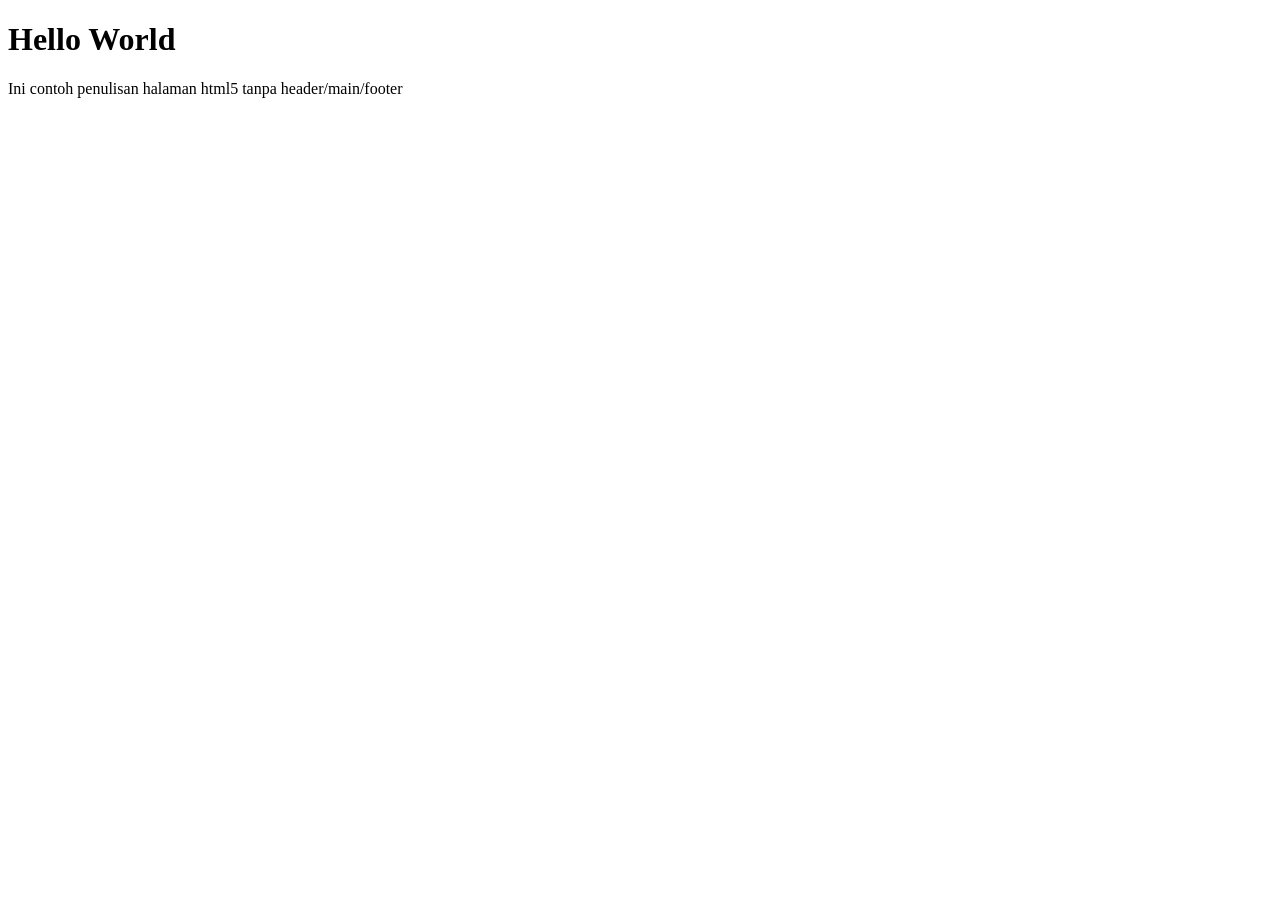
<file: pertemuan-01/index.html>
<!doctype html> 
<html lang="id">
<head>
  <meta charset="utf-8">
  <title>Dasar HTML5</title>
</head>
<body>
  <h1>Hello World</h1>
  <p>Ini contoh penulisan halaman html5 tanpa header/main/footer</p>
</body>
</html>
</file>
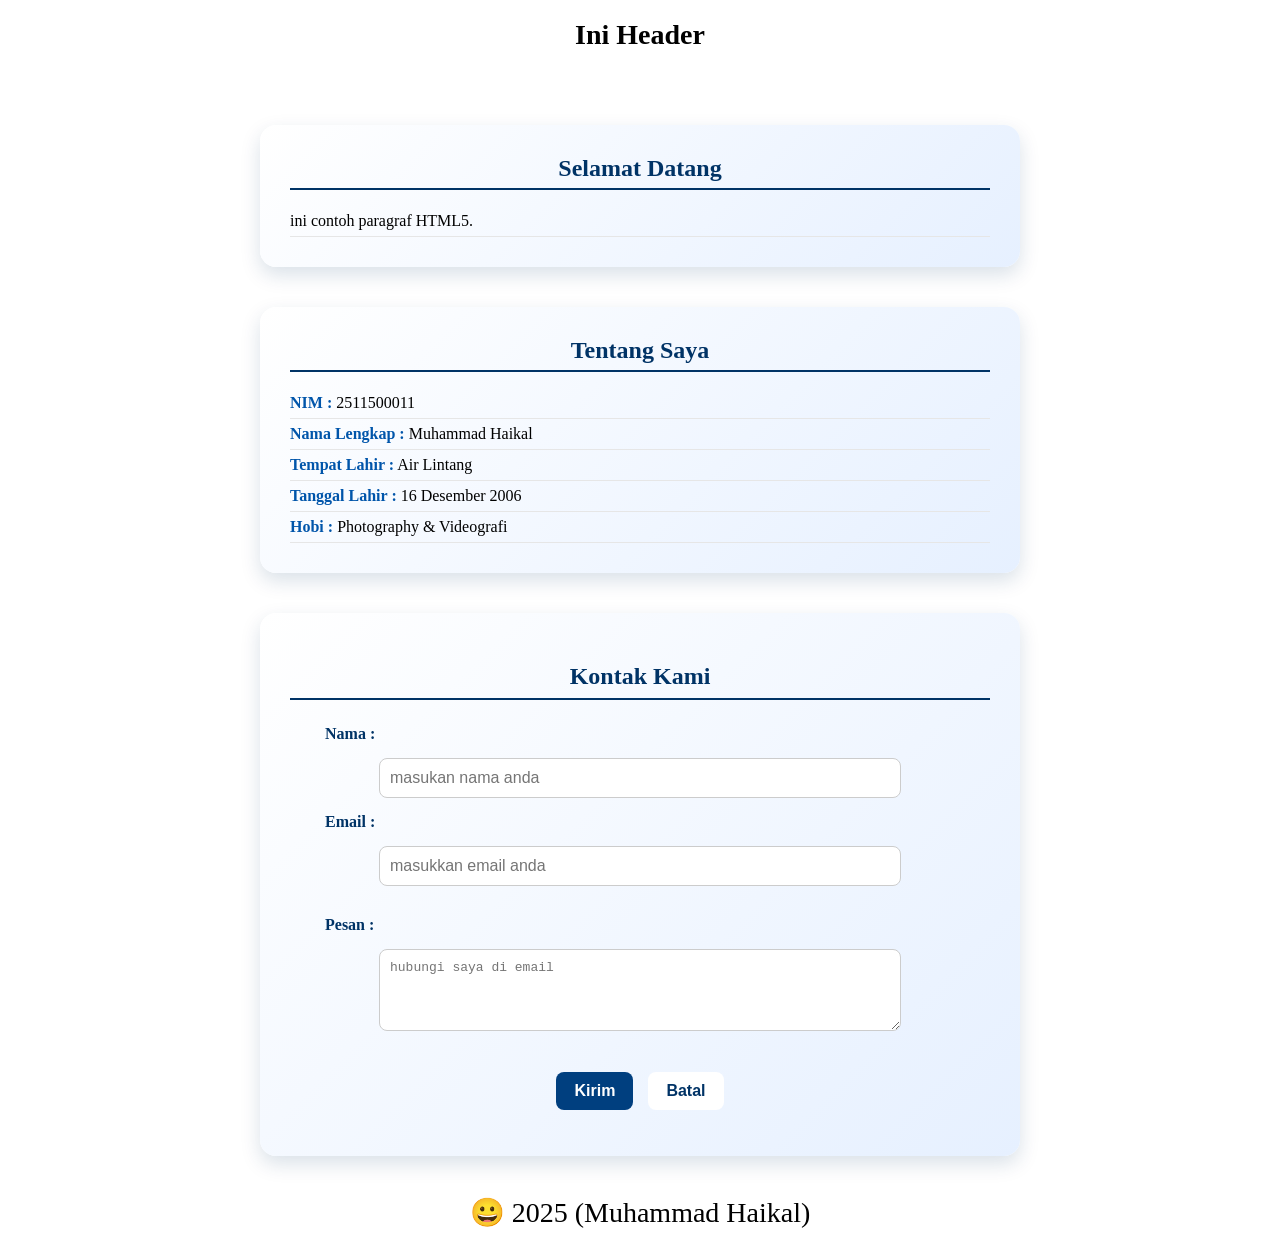
<file: pertemuan-03/index.html>
<!DOCTYPE html>
<html lang="en">

<head>
  <meta charset="UTF-8">
  <meta name="viewport" content="width=device-width, initial-scale=1.0">
  <title>PWD</title>
  <style>
    header h1 {
      text-align: center;
      margin-bottom: 10px;
      font-size: 28px;
    }

    nav ul {
      display: flex;
      justify-content: center;
      list-style: none;
      gap: 25px;
      padding: 0;
    }

    nav ul li a {
      color: white;
      text-decoration: none;
      font-weight: bold;
    }

    #home {
      background: linear-gradient(135deg, #ffffff, #e6f0ff);
      border-radius: 16px;
      padding: 30px;
      max-width: 700px;
      margin: 40px auto;
      box-shadow: 0 8px 20px rgba(0, 51, 102, 0.15);
    }

    #home p {
      align-items: baseline;
      margin: 0px;
      padding: 6px 0;
      border-bottom: 1px solid #e6e6e6;
    }

    #home h2 {
      color: #003366;
      text-align: center;
      border-bottom: 2px solid #003366;
      padding-bottom: 6px;
      margin-top: 0;
      margin-bottom: 16px;
    }

    #about {
      background: linear-gradient(135deg, #ffffff, #e6f0ff);
      border-radius: 16px;
      padding: 30px;
      max-width: 700px;
      margin: 40px auto;
      box-shadow: 0 8px 20px rgba(0, 51, 102, 0.15);
    }

    #about p {
      align-items: baseline;
      margin: 0px;
      padding: 6px 0;
      border-bottom: 1px solid #e6e6e6;
    }

    #about h2 {
      color: #003366;
      text-align: center;
      border-bottom: 2px solid #003366;
      padding-bottom: 6px;
      margin-top: 0;
      margin-bottom: 16px;
    }

    #about strong {
      color: #0055aa;
    }

    #kontak {
      background: linear-gradient(135deg, #ffffff, #e6f0ff);
      border-radius: 16px;
      padding: 30px;
      max-width: 700px;
      margin: 40px auto;
      box-shadow: 0 8px 20px rgba(0, 51, 102, 0.15);
      text-align: center;
    }

    #kontak h2 {
      color: #003366;
      text-align: center;
      border-bottom: 2px solid #003366;
      padding-bottom: 8px;
      margin-bottom: 25px;
    }

    #kontak form {
      display: flex;
      flex-direction: column;
      align-items: center;
      gap: 15px;
    }

    #kontak p:last-child {
      flex-direction: row;
      justify-content: center;
      gap: 10px;
    }

    #kontak label {
      align-self: flex-start;
      font-weight: 600;
      color: #003366;
      margin-left: 5%;
    }

    #kontak input,
    #kontak textarea {
      width: 90%;
      max-width: 500px;
      padding: 10px;
      border: 1px solid #ccc;
      border-radius: 8px;
      font-size: 1em;
    }

    #kontak button {
      padding: 10px 18px;
      border: none;
      border-radius: 8px;
      font-size: 1em;
      font-weight: 600;
      cursor: pointer;
    }

    #kontak button[type="submit"] {
      background-color: #0055aa;
      color: white;
    }

    #kontak button[type="submit"] {
      background-color: #003f7f;
    }

    #kontak button[type="reset"] {
      background-color: #ccc;
      color: #003366;
    }

    #kontak button[type="reset"] {
      background-color: #ffffff;
    }

    #kontak p:last-child {
      display: flex;
      justify-content: center;
      gap: 15px;
      border: none;
      padding-top: 10px;
    }

    footer p {
      text-align: center;
      margin-bottom: 10px;
      font-size: 28px;
    }

    @media (max-width: 600px) {
      #about p {
        flex-direction: column;
        align-items: flex-start;
      }

      #about strong {
        text-align: left;
        padding-right: 0;
        margin-bottom: 2px;
      }
    }
  </style>
</head>

<body>
  <header>
    <h1>Ini Header</h1>
    <nav>
      <ul>
        <li><a href="#home">Beranda</a></li>
        <li><a href="#about">Tentang</a></li>
        <li><a href="#contact">Kontak</a></li>
      </ul>
    </nav>
  </header>
  <main>
    <section id="home">
      <h2>Selamat Datang</h2>
      <p>ini contoh paragraf HTML5.</p>
    </section>
    <section id="about">
      <h2>Tentang Saya</h2>
      <p><strong>NIM :</strong> 2511500011</p>
      <p><strong>Nama Lengkap :</strong> Muhammad Haikal</p>
      <p><strong>Tempat Lahir :</strong> Air Lintang</p>
      <p><strong>Tanggal Lahir :</strong> 16 Desember 2006</p>
      <p><strong>Hobi :</strong> Photography & Videografi</p>
    </section>
    <section id="kontak">
      <h2>Kontak Kami</h2>
      <form action="" method="get">
        <label for="txtnama">Nama :</label>
        <input type="text" name="txtnama" placeholder="masukan nama anda" required autocomplete="name">

        <label for="txtemail">Email :</label>
        <input type="text" id="txtemail" name="txtemail" placeholder="masukkan email anda" required
          autocomplete="email"><label for=""></label>

        <label for="txtpesan">Pesan :</label>
        <textarea name="txtpesan" id="txtpesan" rows="4" placeholder="hubungi saya di email" required></textarea>
        <p>
          <button type="submit">Kirim</button>
          <button type="reset">Batal</button>
        </p>
      </form>
    </section>
  </main>
  <footer>
    <p>&#128512; 2025 (Muhammad Haikal)</p>
  </footer>
</body>

</html>
</file>
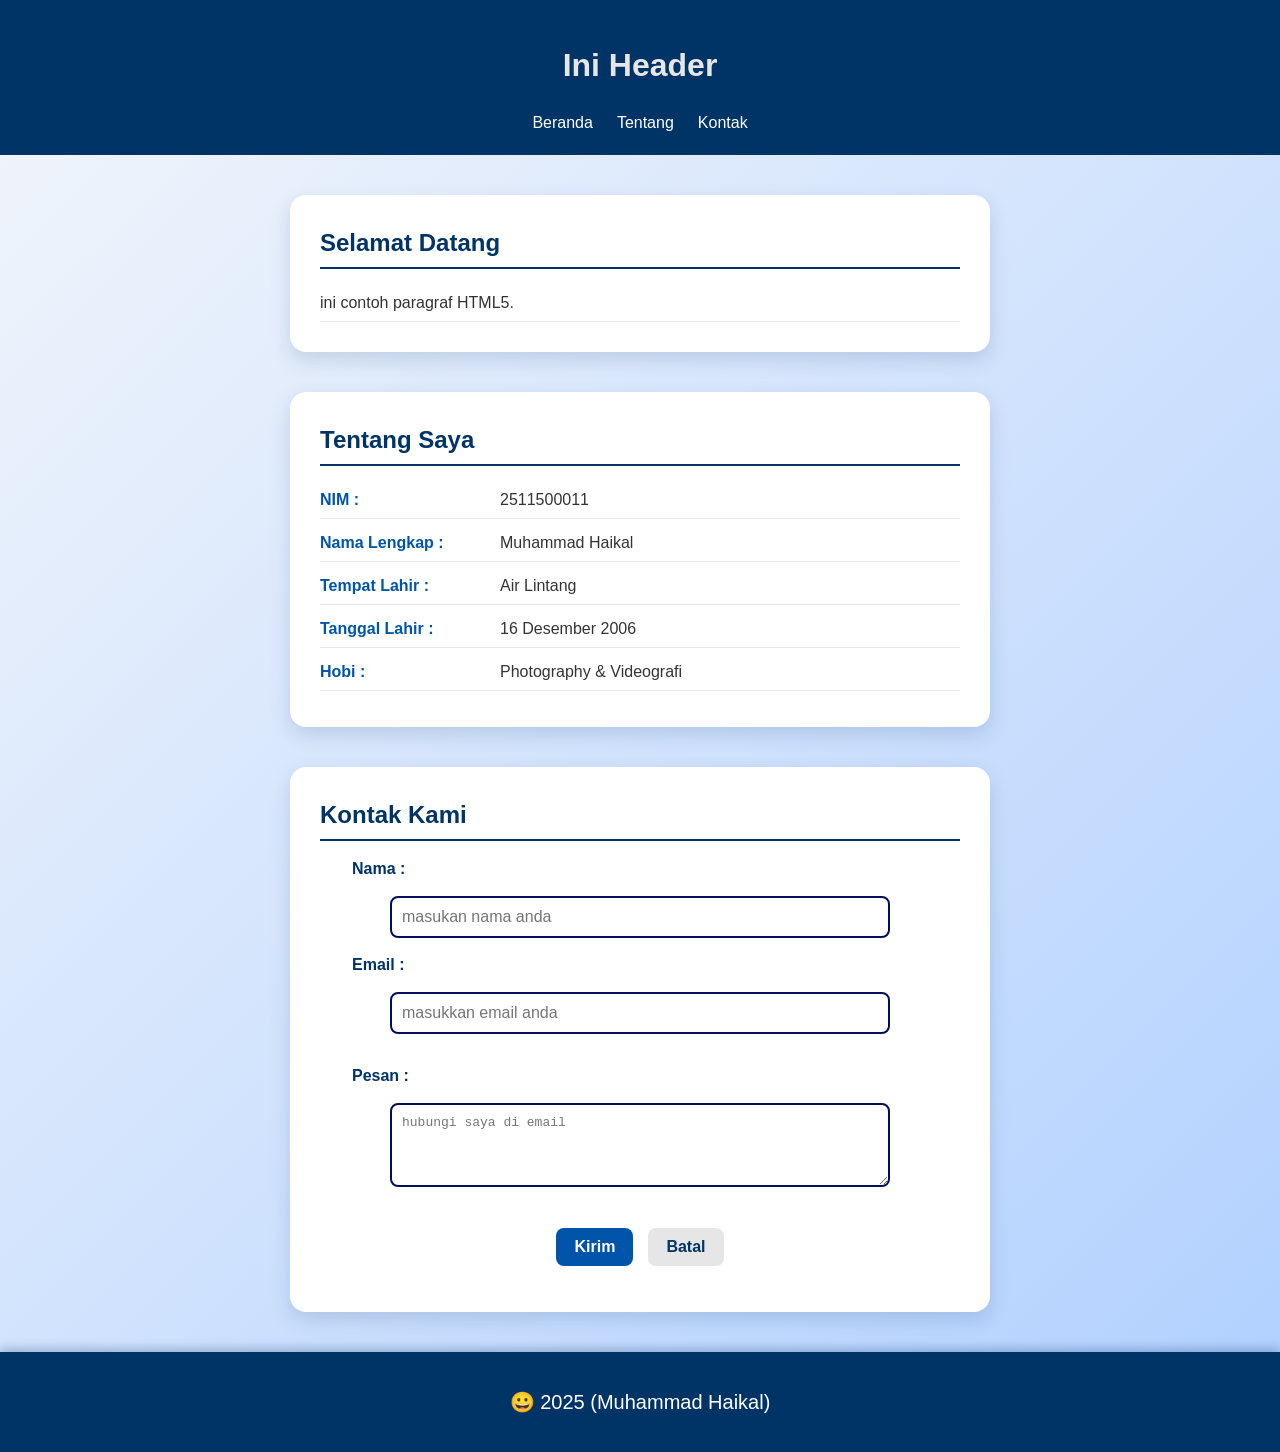
<file: pertemuan-04/index.html>
<!DOCTYPE html>
<html lang="en">

<head>
  <meta charset="UTF-8">
  <meta name="viewport" content="width=device-width, initial-scale=1.0">
  <title>PWD</title>
<link rel="stylesheet" href="style.css">
</head>

<body>
  <header>
    <h1>Ini Header</h1>
    <nav>
      <ul>
        <li><a href="#home">Beranda</a></li>
        <li><a href="#about">Tentang</a></li>
        <li><a href="#contact">Kontak</a></li>
      </ul>
    </nav>
  </header>
  <main>
    <section id="home">
      <h2>Selamat Datang</h2>
      <p>ini contoh paragraf HTML5.</p>
    </section>
    <section id="about">
      <h2>Tentang Saya</h2>
      <p><strong>NIM :</strong> 2511500011</p>
      <p><strong>Nama Lengkap :</strong> Muhammad Haikal</p>
      <p><strong>Tempat Lahir :</strong> Air Lintang</p>
      <p><strong>Tanggal Lahir :</strong> 16 Desember 2006</p>
      <p><strong>Hobi :</strong> Photography & Videografi</p>
    </section>
    <section id="kontak">
      <h2>Kontak Kami</h2>
      <form action="" method="get">
        <label for="txtnama">Nama :</label>
        <input type="text" name="txtnama" placeholder="masukan nama anda" required autocomplete="name">

        <label for="txtemail">Email :</label>
        <input type="text" id="txtemail" name="txtemail" placeholder="masukkan email anda" required
          autocomplete="email"><label for=""></label>

        <label for="txtpesan">Pesan :</label>
        <textarea name="txtpesan" id="txtpesan" rows="4" placeholder="hubungi saya di email" required></textarea>
        <p>
          <button type="submit">Kirim</button>
          <button type="reset">Batal</button>
        </p>
      </form>
    </section>
  </main>
  <footer>
    <p>&#128512; 2025 (Muhammad Haikal)</p>
  </footer>
</body>

</html>
</file>
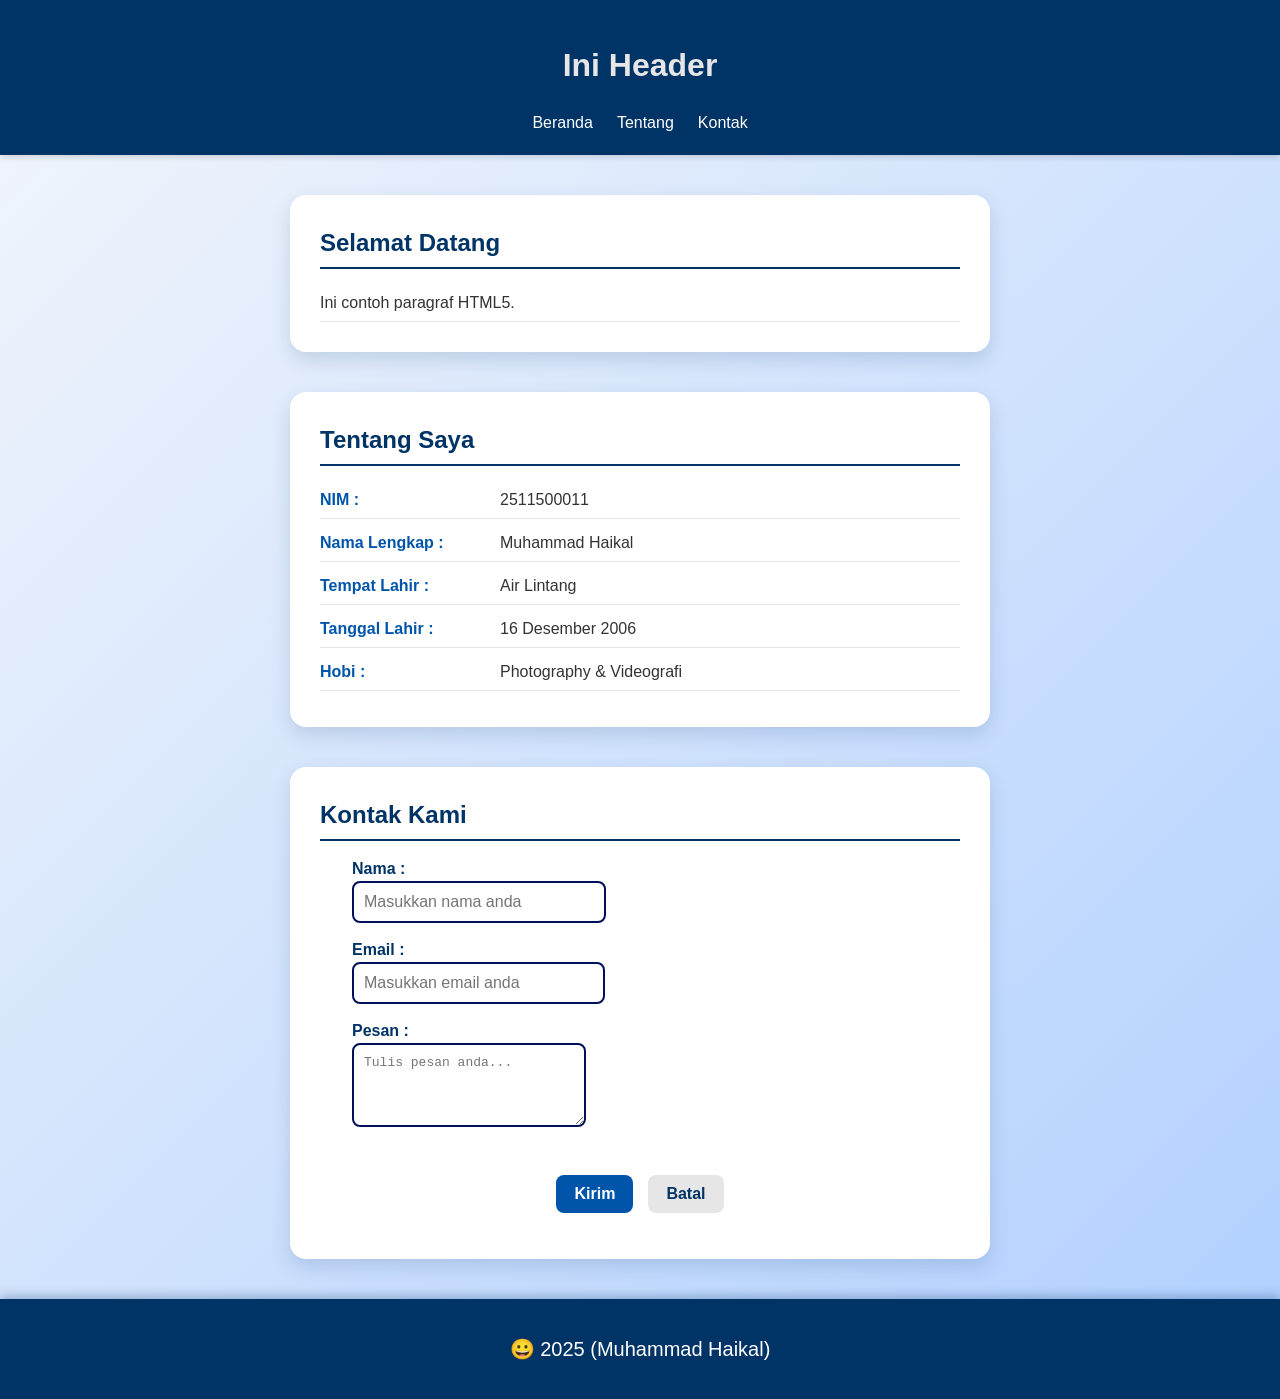
<file: pertemuan-05/index.html>
<!DOCTYPE html>
<html lang="id">
<head>
  <meta charset="UTF-8">
  <meta name="viewport" content="width=device-width, initial-scale=1.0">
  <title>PWD - Form Validasi</title>
  <link rel="stylesheet" href="style.css">
</head>
<body>

  <header>
    <h1>Ini Header</h1>
    <button class="menu-toggle" id="menu-toggle" aria-label="toggle-nav">&#9776;</button>
    <nav>
      <ul>
        <li><a href="#home">Beranda</a></li>
        <li><a href="#about">Tentang</a></li>
        <li><a href="#kontak">Kontak</a></li>
      </ul>
    </nav>
  </header>

  <main>
    <section id="home">
      <h2>Selamat Datang</h2>
      <p>Ini contoh paragraf HTML5.</p>
    </section>

    <section id="about">
      <h2>Tentang Saya</h2>
      <p><strong>NIM :</strong> 2511500011</p>
      <p><strong>Nama Lengkap :</strong> Muhammad Haikal</p>
      <p><strong>Tempat Lahir :</strong> Air Lintang</p>
      <p><strong>Tanggal Lahir :</strong> 16 Desember 2006</p>
      <p><strong>Hobi :</strong> Photography & Videografi</p>
    </section>

    <section id="kontak">
      <h2>Kontak Kami</h2>
      <form id="formKontak" action="" method="get">

  <label>Nama :
    <input type="text" id="txtNama" name="txtNama" placeholder="Masukkan nama anda" required autocomplete="name">
  </label>

  <label>Email :
    <input type="text" id="txtEmail" name="txtEmail" placeholder="Masukkan email anda" required autocomplete="email">
  </label>

  <label>Pesan :
    <textarea id="txtPesan" name="txtPesan" rows="4" placeholder="Tulis pesan anda..." required></textarea>
  </label>

  <p>
    <button type="submit">Kirim</button>
    <button type="reset">Batal</button>
  </p>
</form>

    </section>
  </main>

  <footer>
    <p>&#128512; 2025 (Muhammad Haikal)</p>
  </footer>

  <script src="script.js"></script>
</body>
</html>
</file>
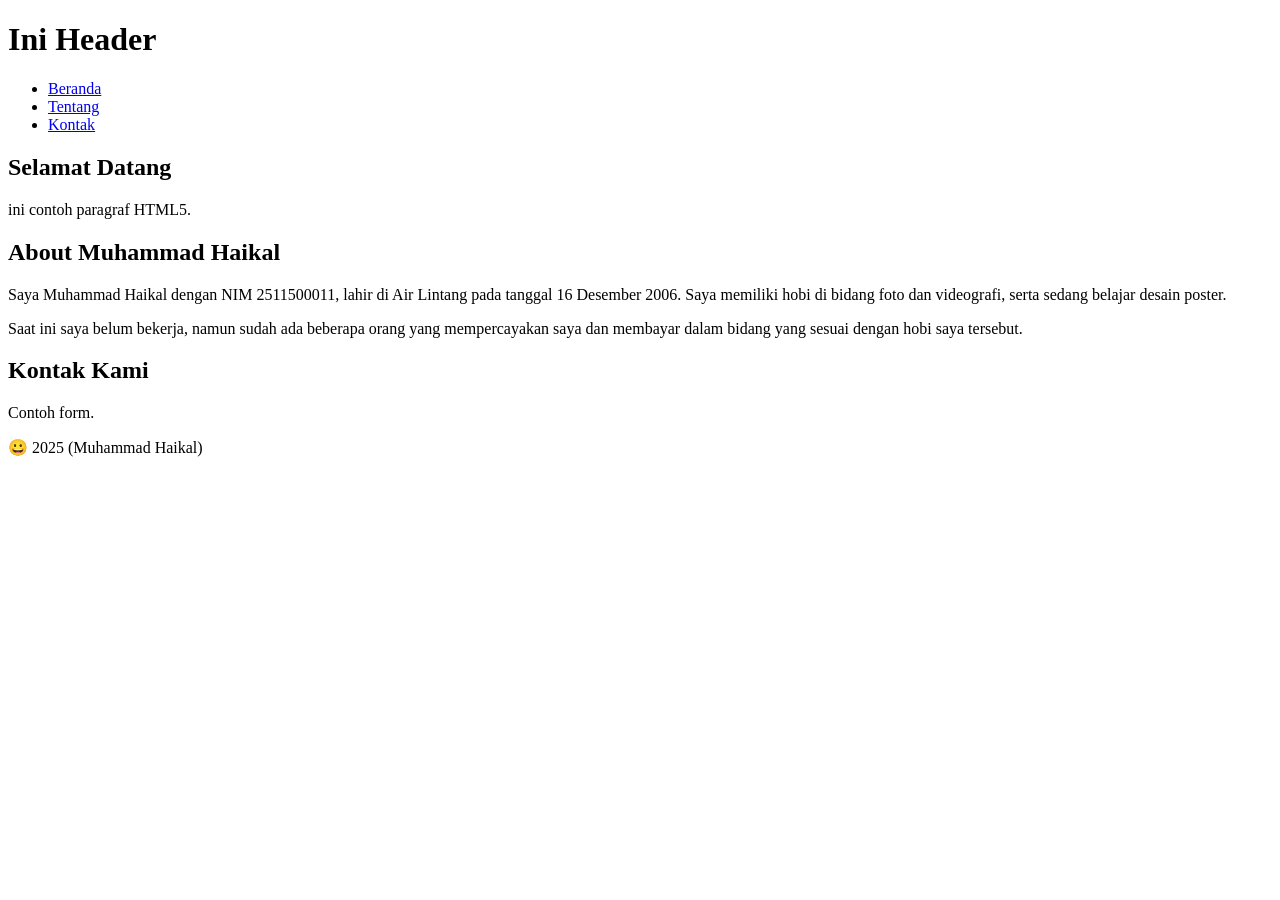
<file: pertemuan-02/emmet.html>
<!DOCTYPE html>
<html lang="en">
<head>
    <meta charset="UTF-8">
    <meta name="viewport" content="width=device-width, initial-scale=1.0">
    <title>Document</title>
</head>
<body>
    <header>
        <h1>Ini Header</h1>
        <nav>
          <ul>
            <li><a href="#home">Beranda</a></li>
            <li><a href="#about">Tentang</a></li>
            <li><a href="#contact">Kontak</a></li>
          </ul>           
        </nav>
    </header>
    <main>
        <section id="home">
            <h2>Selamat Datang</h2>
            <p>ini contoh paragraf HTML5.</p>
        </section>
        <section id="about">
            <h2>About Muhammad Haikal</h2>
            <p>
                Saya Muhammad Haikal dengan NIM 2511500011, 
                lahir di Air Lintang pada tanggal 16 Desember 2006. 
                Saya memiliki hobi di bidang foto dan videografi, serta sedang belajar desain poster.
            </p>
            <p>
                Saat ini saya belum bekerja, namun sudah ada beberapa orang yang mempercayakan 
                saya dan membayar dalam bidang yang sesuai dengan hobi saya tersebut.
            </p>
        </section>
        <section>
            <h2>Kontak Kami</h2>
            <p>Contoh form.</p>
        </section>
    </main>
    <footer>
        <p>&#128512; 2025  (Muhammad Haikal)</p>
    </footer>
</body>
</html>
</file>
<file: pertemuan-04/style.css>
* {
    box-sizing: border-box;
}

body {
    margin: 0;
    font-family: Arial, sans-serif;
    background: linear-gradient(135deg, #f3f6fb, #b0d0ff);
    ;
    color: #333;
    line-height: 1.5;
}

header {
    background: #003366;
    color: #e6e6e6;
    padding: 20px;
    text-align: center;
}

header ul {
    display: flex;
    justify-content: center;
    list-style: none;
    padding: 0;
    margin: 10px 0 0;
}

header li a {
    color: #fff;
    text-decoration: none;
    padding: 6px 12px;
}

header li a:hover {
    background-color: #0055aa;
    border-radius: 6px;
    transition: background-color 0.3s ease;
}

header li a:focus {
    outline: 2px solid #ffffff;
    outline-offset: 2px;
    border-radius: 6px;
    background-color: rgba(116, 241, 255, 0.721);
}

header li a:active {
    background-color: #0055aa;
    transform: translateY(1px);
}

#home,
#about,
#kontak {
    background-color: #ffffff;
    ;
    border-radius: 16px;
    padding: 30px;
    max-width: 700px;
    margin: 40px auto;
    box-shadow: 0 8px 20px rgba(0, 51, 102, 0.15);
}

#home p {
    text-align: justify;
    align-items: baseline;
    margin: 0px;
    padding: 6px 0;
    border-bottom: 1px solid #e6e6e6;
}

#home h2,
#about h2,
#kontak h2 {
    color: #003366;
    border-bottom: 2px solid #003366;
    padding-bottom: 6px;
    margin-top: 0;
    margin-bottom: 16px;
}

#about p {
    display: flex;
    justify-content: flex-start;
    align-items: baseline;
    margin: 6px 0;
    padding: 6px 0;
    border-bottom: 1px solid #e6e6e6;
}

#about strong {
    display: inline-block;
    width: 180px;
    color: #0055aa;
    font-weight: 600;
}

#about strong {
    display: inline-block;
    width: 180px;
    color: #0055aa;
    font-weight: 600;
}

#kontak form {
    display: flex;
    flex-direction: column;
    align-items: center;
    gap: 15px;
}

#kontak p:last-child {
    flex-direction: row;
    justify-content: center;
    gap: 10px;
}

#kontak label {
    align-self: flex-start;
    font-weight: 600;
    color: #003366;
    margin-left: 5%;
}


#kontak input,
#kontak textarea {
    width: 90%;
    max-width: 500px;
    padding: 10px;
    border: 2px solid #000f5a;
    border-radius: 8px;
    font-size: 1em;
}

#kontak button {
    padding: 10px 18px;
    border: none;
    border-radius: 8px;
    font-size: 1em;
    font-weight: 600;
    cursor: pointer;
    transition: 0.3 ease;
}

#kontak button[type="submit"] {
    background-color: #0055aa;
    color: white;
}

#kontak button[type="submit"]:hover {
    background-color: #004080;
    box-shadow: 0 4px 10px rgba(0, 51, 102, 0.3);
}

#kontak button[type="reset"] {
    background-color: #e6e6e6;
    color: #003366;
}

#kontak button[type="reset"]:hover {
    background-color: #cccccc;
}

#kontak p:last-child {
    display: flex;
    justify-content: center;
    gap: 15px;
    border: none;
    padding-top: 10px;
}

footer {
    background-color: #003366;
    color: white;
    padding: 15px;
    text-align: center;
    font-size: 20px;
    box-shadow: 0 -3px 10px rgba(0, 51, 102, 0.3);
}

@media (max-width: 600px) {
    header {
        padding: 16px;
        position: sticky;
        top: 0;
        z-index: 1000;
        box-shadow: 0 2px 6px rgba(0, 2px, 6px rgba(0,0,0,0.15));
    }

    header h1 {
        margin: 0 0 8px;
        font-size: 18px;
        line-height: 1.2;
    }

    header ul {
        flex-direction: column;
        align-items: stretch;
        gap: 8px;
        margin: 8px 0 0;
    }

    header li a {
        display: block;
        font-size: 14px;
        padding: 8px 10px;
        border: 1px solid rgba(255, 255, 255, .35);
        background: rgba(255, 255, 255, .08);
        backdrop-filter: saturate(120%);
    }

    #home,
    #about,
    #kontak {
        margin: 20px 15px;
    }

    #about p {
        flex-direction: column;
        align-items: flex-start;
    }

    #about strong {
        text-align: left;
        padding-right: 0;
        margin-bottom: 2px;
    }

    #kontak {
        margin: 20px 15px;
        padding: 25px 20px;
        border-radius: 12px;
    }

    #kontak input,
    #kontak textarea {
        width: 100%;
        font-size: 0.95em;
    }

    #kontak h2 {
        font-size: 22px;
    }

    #kontak button {
        width: 100%;
        max-width: 320px;
    }
}
</file>
<file: pertemuan-05/style.css>
* {
  box-sizing: border-box;
  transition: all 0.2s ease-in-out; /* efek halus global */
}

body {
  margin: 0;
  font-family: Arial, sans-serif;
  background: linear-gradient(135deg, #f3f6fb, #b0d0ff);
  color: #333;
  line-height: 1.5;
}

header {
  background: #003366;
  color: #e6e6e6;
  padding: 20px;
  text-align: center;
  position: sticky;
  top: 0;
  z-index: 1000;
  box-shadow: 0 2px 6px rgba(0, 0, 0, 0.15);
}

header ul {
  display: flex;
  justify-content: center;
  list-style: none;
  padding: 0;
  margin: 10px 0 0;
}

header li a {
  color: #fff;
  text-decoration: none;
  padding: 6px 12px;
  border-radius: 6px;
  transition: background-color 0.3s ease;
}

header li a:hover {
  background-color: #0055aa;
}

header li a:focus {
  outline: 2px solid #ffffff;
  outline-offset: 2px;
  border-radius: 6px;
  background-color: rgba(116, 241, 255, 0.721);
}

header li a:active {
  background-color: #0055aa;
  transform: translateY(1px);
}

#home,
#about,
#kontak {
  background-color: #ffffff;
  border-radius: 16px;
  padding: 30px;
  max-width: 700px;
  margin: 40px auto;
  box-shadow: 0 8px 20px rgba(0, 51, 102, 0.15);
}

#home p {
  text-align: justify;
  margin: 0px;
  padding: 6px 0;
  border-bottom: 1px solid #e6e6e6;
}

#home h2,
#about h2,
#kontak h2 {
  color: #003366;
  border-bottom: 2px solid #003366;
  padding-bottom: 6px;
  margin-top: 0;
  margin-bottom: 16px;
}

#about p {
  display: flex;
  justify-content: flex-start;
  align-items: baseline;
  margin: 6px 0;
  padding: 6px 0;
  border-bottom: 1px solid #e6e6e6;
}

#about strong {
  display: inline-block;
  width: 180px;
  color: #0055aa;
  font-weight: 600;
}

#kontak form {
  display: flex;
  flex-direction: column;
  align-items: center;
  gap: 15px;
}

#kontak label {
  align-self: flex-start;
  font-weight: 600;
  color: #003366;
  margin-left: 5%;
}

#kontak input,
#kontak textarea {
  width: 90%;
  max-width: 500px;
  padding: 10px;
  border: 2px solid #000f5a;
  border-radius: 8px;
  font-size: 1em;
}

#kontak input:focus,
#kontak textarea:focus {
  border-color: #0055aa;
  box-shadow: 0 0 5px rgba(0, 85, 170, 0.3);
  outline: none;
}

.error-msg {
  color: red;
  font-size: 14px;
  margin-top: 4px;
  text-align: left;
  width: 90%;
  max-width: 500px;
}

#kontak button {
  padding: 10px 18px;
  border: none;
  border-radius: 8px;
  font-size: 1em;
  font-weight: 600;
  cursor: pointer;
  transition: all 0.3s ease;
}

#kontak button[type="submit"] {
  background-color: #0055aa;
  color: white;
}

#kontak button[type="submit"]:hover {
  background-color: #004080;
  box-shadow: 0 4px 10px rgba(0, 51, 102, 0.3);
}

#kontak button[type="reset"] {
  background-color: #e6e6e6;
  color: #003366;
}

#kontak button[type="reset"]:hover {
  background-color: #cccccc;
}

#kontak button:active {
  transform: scale(0.98);
}

#kontak p:last-child {
  display: flex;
  justify-content: center;
  gap: 15px;
  border: none;
  padding-top: 10px;
}

footer {
  background-color: #003366;
  color: white;
  padding: 15px;
  text-align: center;
  font-size: 20px;
  box-shadow: 0 -3px 10px rgba(0, 51, 102, 0.3);
}

.menu-toggle {
  display: none;
  background: none;
  border: none;
  color: #fff;
  font-size: 26px;
  cursor: pointer;
}

@media (max-width: 600px) {
  .menu-toggle {
    display: block;
    position: absolute;
    left: 16px;
    top: 8px;
  }

  nav {
    display: none;
    flex-direction: column;
    background: #003366;
    width: 100%;
    padding: 5px 0;
  }

  nav.active {
    display: block;
  }

  header {
    padding: 16px;
  }

  header h1 {
    margin: 0 0 8px;
    font-size: 18px;
    line-height: 1.2;
  }

  header ul {
    flex-direction: column;
    align-items: stretch;
    gap: 8px;
    margin: 8px 0 0;
  }

  header li a {
    display: block;
    font-size: 14px;
    padding: 8px 10px;
    border: 1px solid rgba(255, 255, 255, .35);
    background: rgba(255, 255, 255, .08);
    backdrop-filter: saturate(120%);
  }

  #home,
  #about,
  #kontak {
    margin: 20px 15px;
  }

  #about p {
    flex-direction: column;
    align-items: flex-start;
  }

  #about strong {
    text-align: left;
    margin-bottom: 2px;
  }

  #kontak {
    margin: 20px 15px;
    padding: 25px 20px;
    border-radius: 12px;
  }

  #kontak input,
  #kontak textarea {
    width: 100%;
    font-size: 0.95em;
  }

  #kontak h2 {
    font-size: 22px;
  }

  #kontak button {
    width: 100%;
    max-width: 320px;
  }
}
</file>
